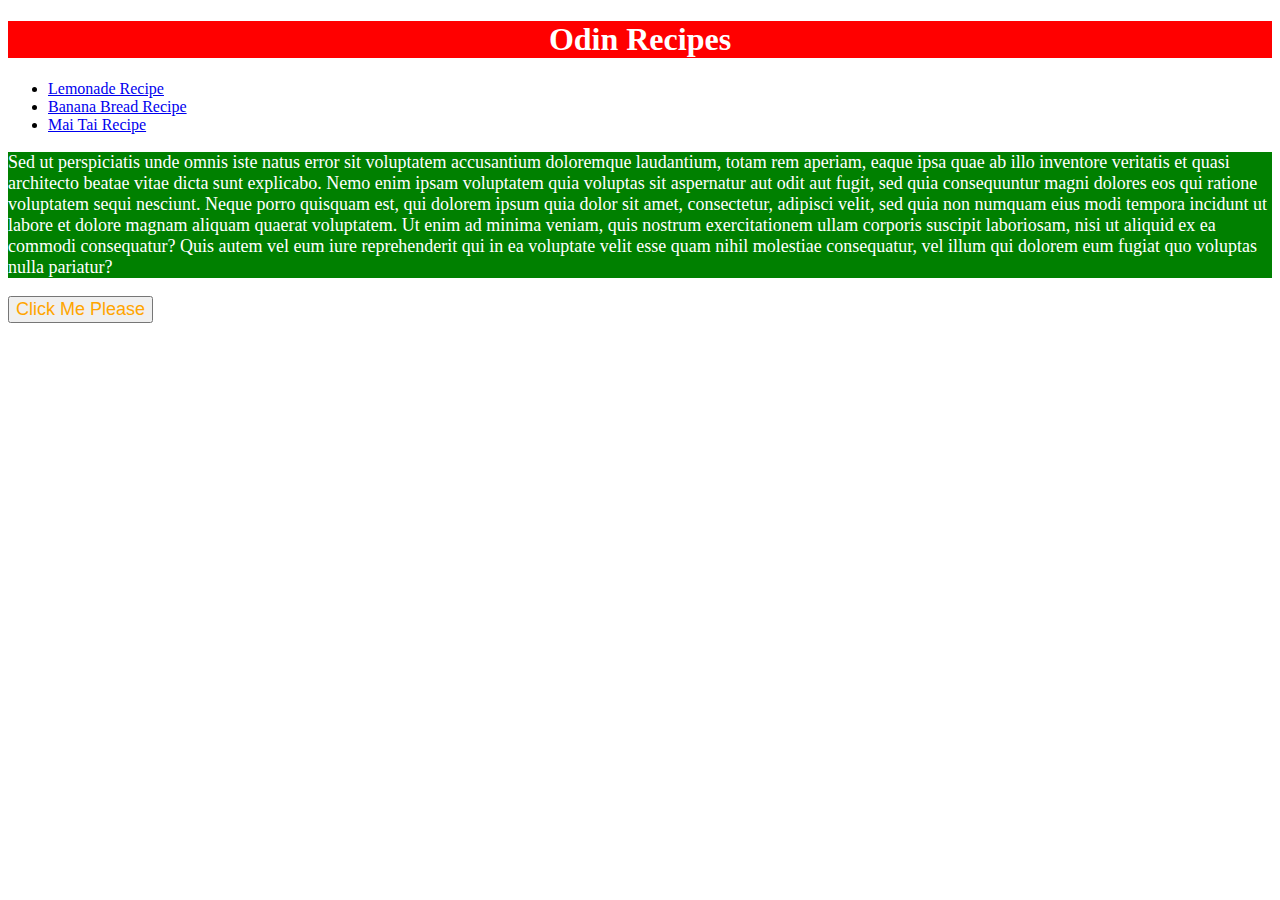
<file: index.html>
<!DOCTYPE html>
<html lang="en">
<head>
    <meta charset="UTF-8">
    <meta http-equiv="X-UA-Compatible" content="IE=edge">
    <meta name="viewport" content="width=device-width, initial-scale=1.0">
    <title>Odin Recipes</title>
</head>
    <link rel="stylesheet" href="style.css">
<body>
    <div>
    <h1 class="title">Odin Recipes</h1>
    </div>
    <ul>
        <li><a href="recipes/lemonade.html">Lemonade Recipe</a></li>
        <li><a href="recipes/bananabread.html">Banana Bread Recipe</a></li>
        <li><a href="recipes/maitai.html">Mai Tai Recipe</a></li>
    </ul>
    <style>
        .paragraph {
            background-color: green;
            color: white;
            font-size: 18px;
        }
    </style>
    <p class="paragraph">Sed ut perspiciatis unde omnis iste natus error sit voluptatem accusantium doloremque laudantium, totam rem aperiam, eaque ipsa quae ab illo inventore veritatis et quasi architecto beatae vitae dicta sunt explicabo. Nemo enim ipsam voluptatem quia voluptas sit aspernatur aut odit aut fugit, sed quia consequuntur magni dolores eos qui ratione voluptatem sequi nesciunt. Neque porro quisquam est, qui dolorem ipsum quia dolor sit amet, consectetur, adipisci velit, sed quia non numquam eius modi tempora incidunt ut labore et dolore magnam aliquam quaerat voluptatem. Ut enim ad minima veniam, quis nostrum exercitationem ullam corporis suscipit laboriosam, nisi ut aliquid ex ea commodi consequatur? Quis autem vel eum iure reprehenderit qui in ea voluptate velit esse quam nihil molestiae consequatur, vel illum qui dolorem eum fugiat quo voluptas nulla pariatur?</p>

    <button style="color: orange; font-size: 18px;">Click Me Please</button>
</body>
</html>
</file>
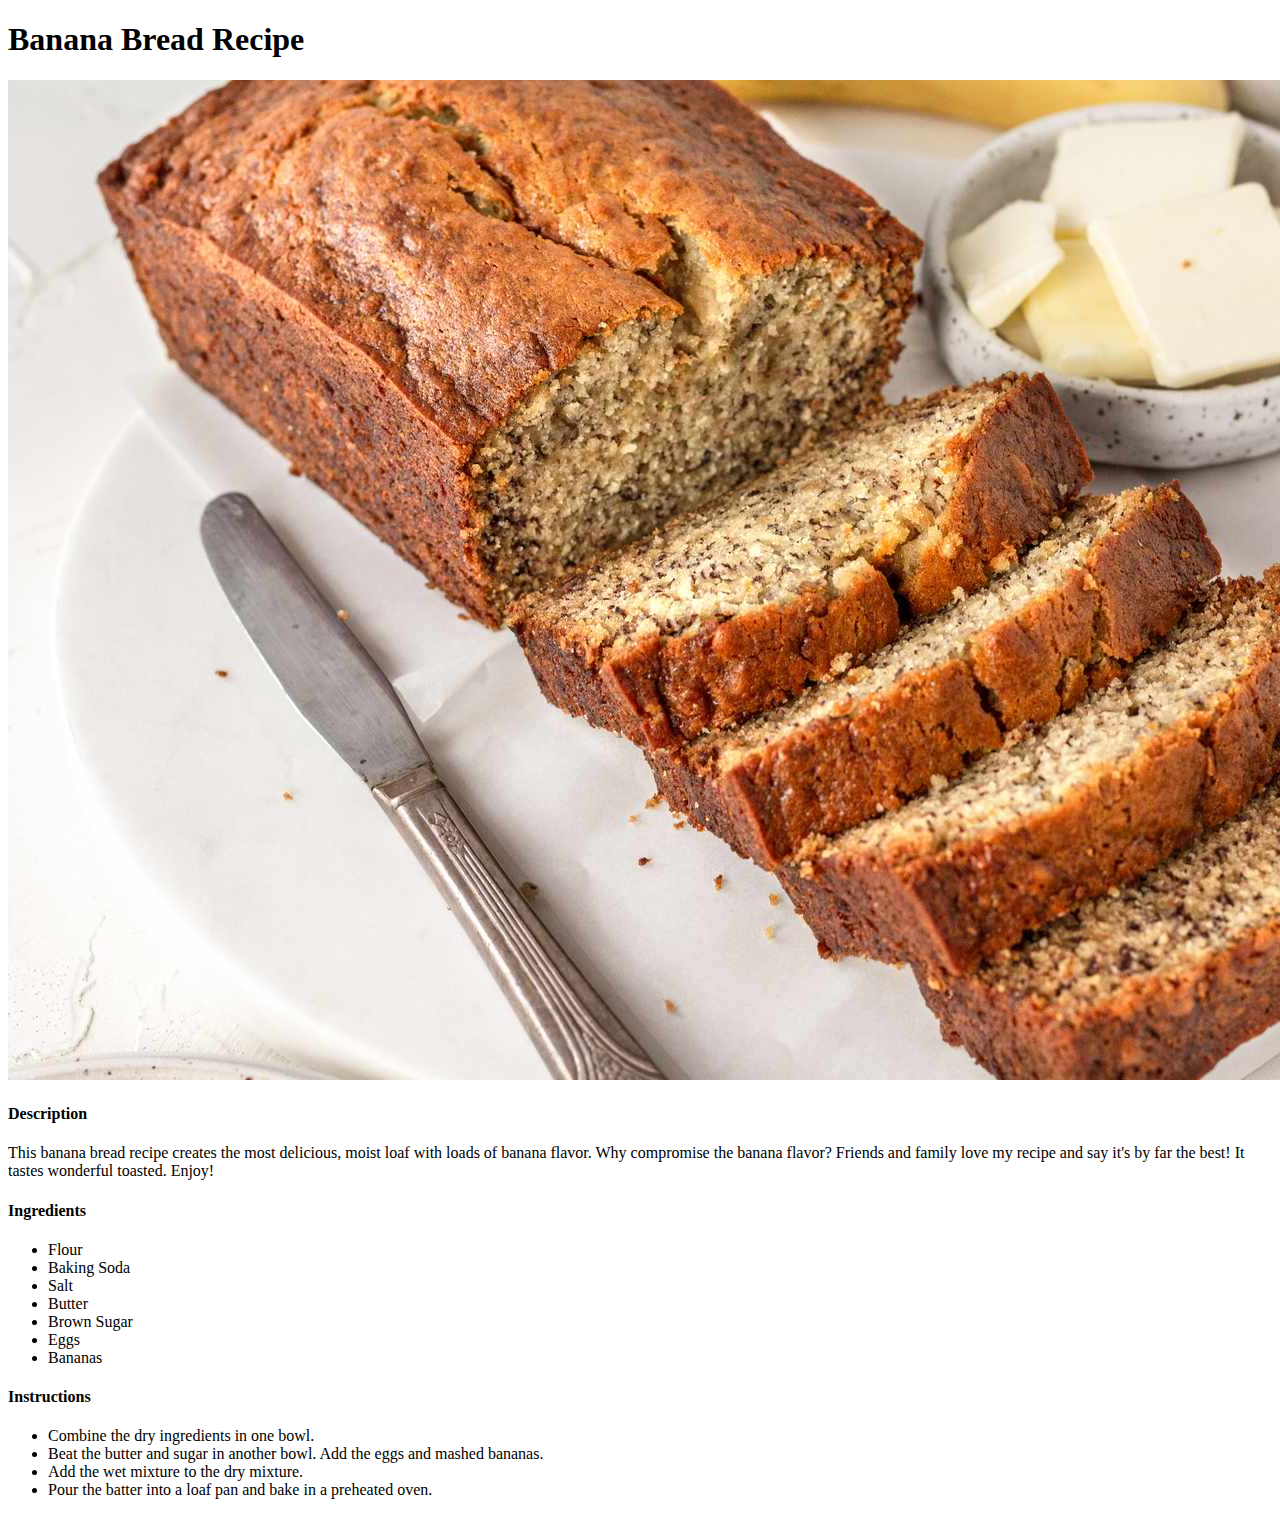
<file: recipes/bananabread.html>
<!DOCTYPE html>
<html lang="en">
<head>
    <meta charset="UTF-8">
    <meta http-equiv="X-UA-Compatible" content="IE=edge">
    <meta name="viewport" content="width=device-width, initial-scale=1.0">
    <title>Banana Bread</title>
</head>
<body>
    <h1>Banana Bread Recipe</h1>
    <img src="images/BananaBread.jpg">
    <h4>Description</h4>
    <p>This banana bread recipe creates the most delicious, moist loaf with loads of banana flavor. Why compromise the banana flavor? Friends and family love my recipe and say it's by far the best! It tastes wonderful toasted. Enjoy!</p>
    
    <h4>Ingredients</h4>
        <ul>
            <li>Flour</li>
            <li>Baking Soda</li>
            <li>Salt</li>
            <li>Butter</li>
            <li>Brown Sugar</li>
            <li>Eggs</li>
            <li>Bananas</li>
        </ul>
    <h4>Instructions</h4>
        <ul>
            <li>Combine the dry ingredients in one bowl.</li>
            <li>Beat the butter and sugar in another bowl. Add the eggs and mashed bananas.</li>
            <li>Add the wet mixture to the dry mixture.</li>
            <li>Pour the batter into a loaf pan and bake in a preheated oven. </li>
        </ul>


</body>
</html>
</file>
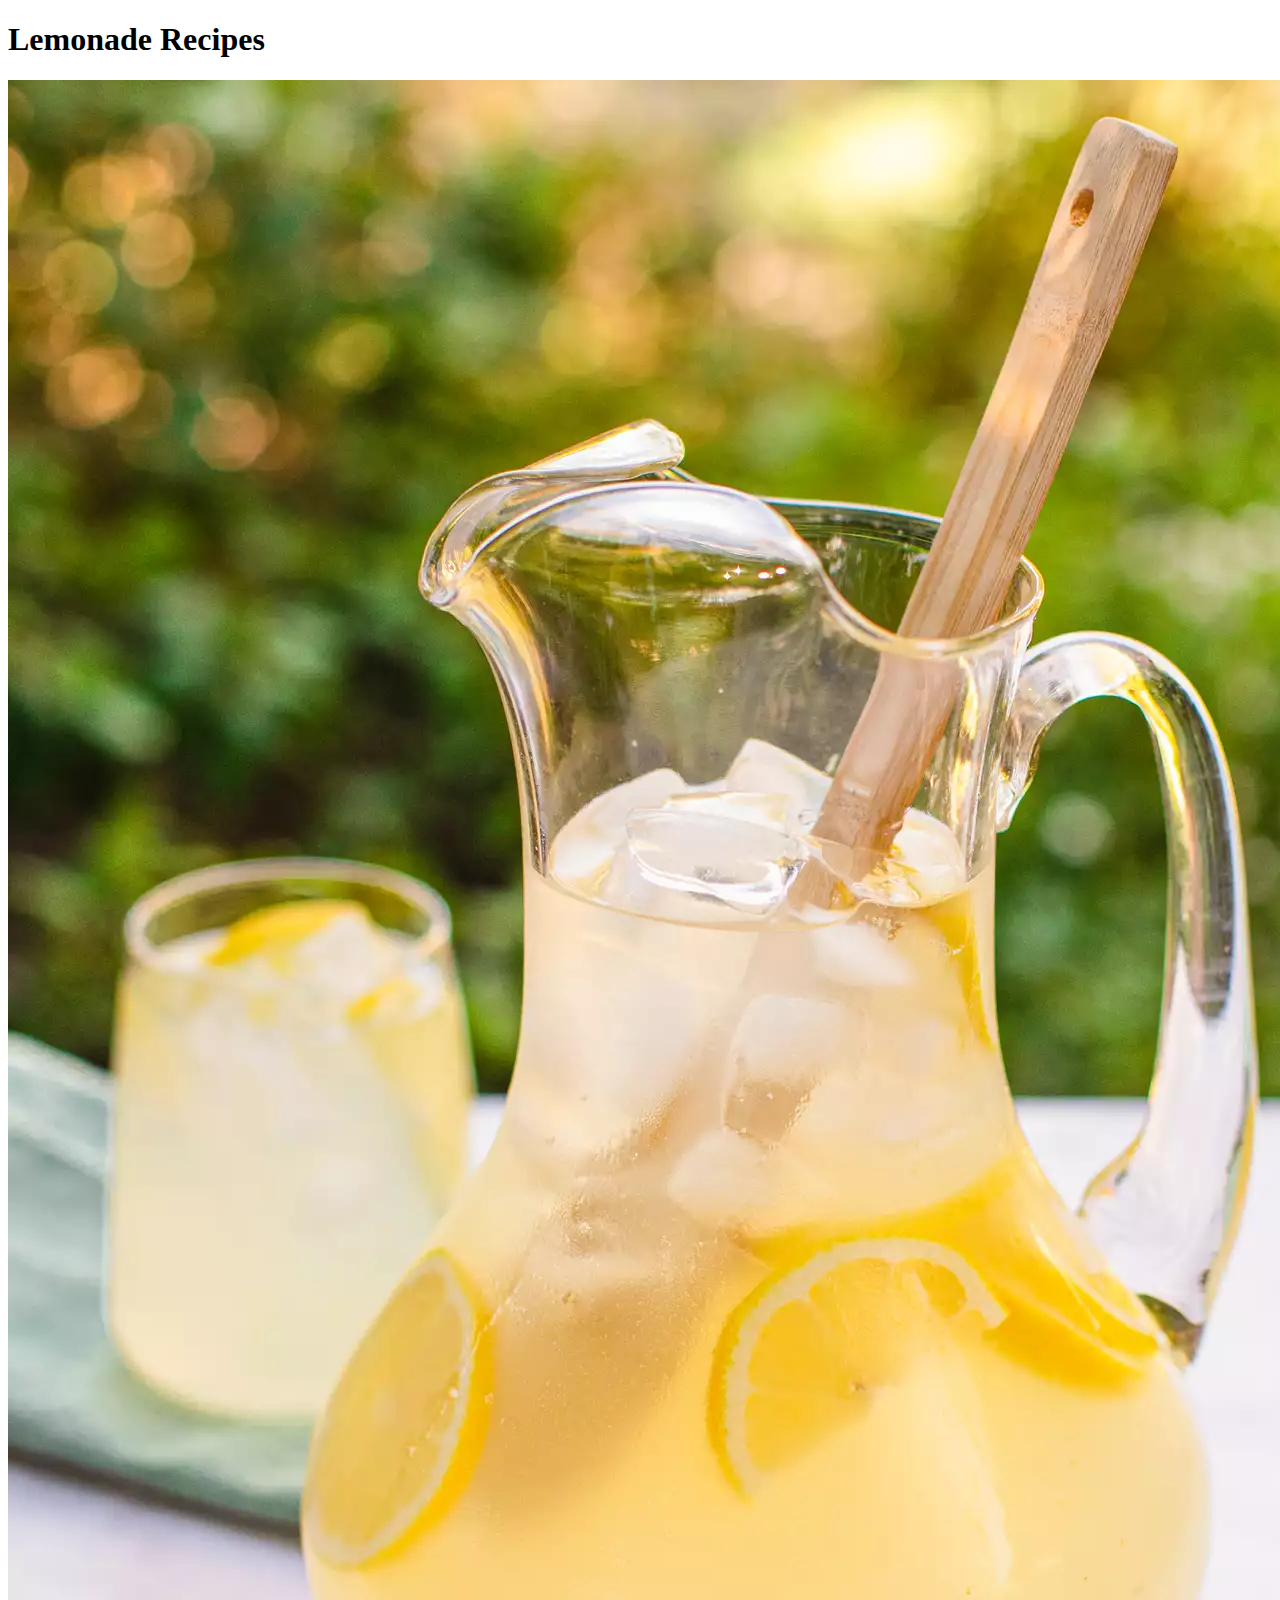
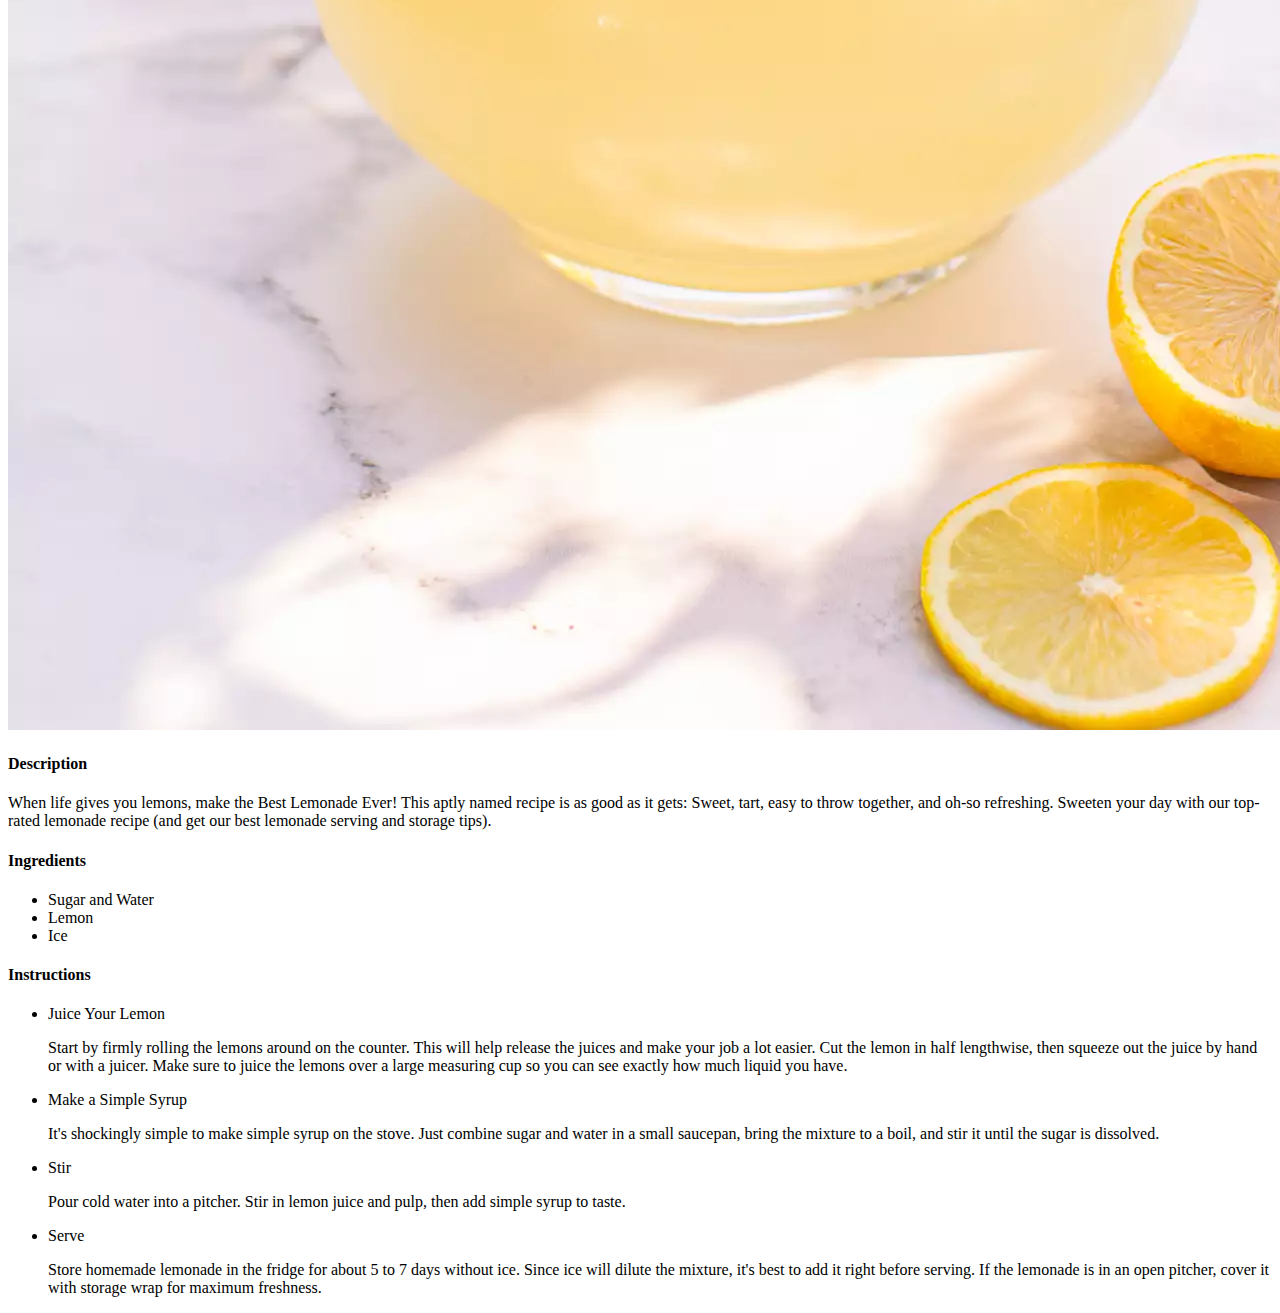
<file: recipes/lemonade.html>
<!DOCTYPE html>
<html lang="en">
<head>
    <meta charset="UTF-8">
    <meta http-equiv="X-UA-Compatible" content="IE=edge">
    <meta name="viewport" content="width=device-width, initial-scale=1.0">
    <title>Lemonade</title>
</head>
<body>
    <h1>Lemonade Recipes</h1>
    <img src="images/lemonade.jpg">
    <h4>Description</h4>
    <p>When life gives you lemons, make the Best Lemonade Ever! This aptly named recipe is as good as it gets: Sweet, tart, easy to throw together, and oh-so refreshing. Sweeten your day with our top-rated lemonade recipe (and get our best lemonade serving and storage tips). </p>
    
    <h4>Ingredients</h4>
        <ul>
            <li>Sugar and Water</li>
            <li>Lemon</li>
            <li>Ice</li>
        </ul>
    <h4>Instructions</h4>
        <ul>
            <li>Juice Your Lemon</li>
            <p> Start by firmly rolling the lemons around on the counter. This will help release the juices and make your job a lot easier. Cut the lemon in half lengthwise, then squeeze out the juice by hand or with a juicer.

                Make sure to juice the lemons over a large measuring cup so you can see exactly how much liquid you have. </p>
            <li>Make a Simple Syrup</li>
            <p>It's shockingly simple to make simple syrup on the stove. Just combine sugar and water in a small saucepan, bring the mixture to a boil, and stir it until the sugar is dissolved. </p>
            <li>Stir</li>
            <p>Pour cold water into a pitcher. Stir in lemon juice and pulp, then add simple syrup to taste. </p>
            <li>Serve</li>
            <p>Store homemade lemonade in the fridge for about 5 to 7 days without ice. Since ice will dilute the mixture, it's best to add it right before serving. If the lemonade is in an open pitcher, cover it with storage wrap for maximum freshness. </p>
        </ul>
</body> 
</html>
</file>
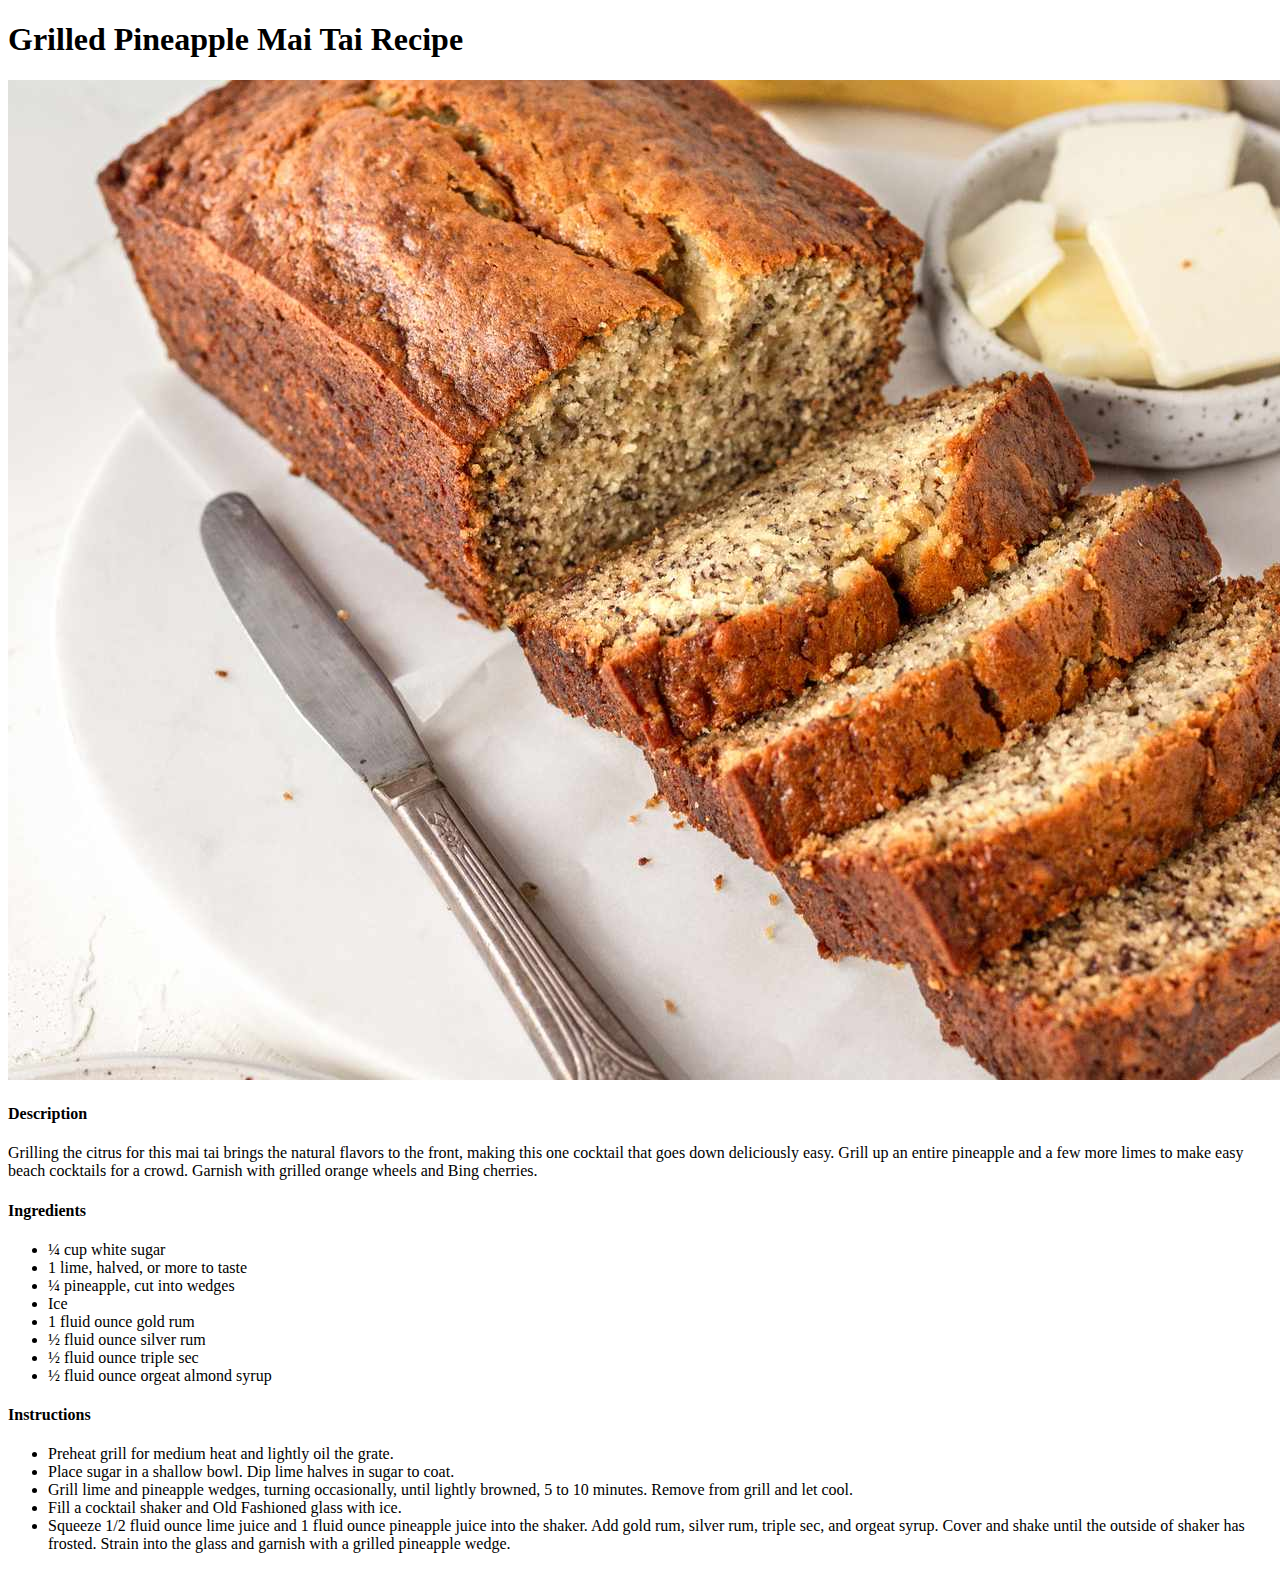
<file: recipes/maitai.html>
<!DOCTYPE html>
<html lang="en">
<head>
    <meta charset="UTF-8">
    <meta http-equiv="X-UA-Compatible" content="IE=edge">
    <meta name="viewport" content="width=device-width, initial-scale=1.0">
    <title>Grilled Pineapple Mai Tai</title>
</head>
<body>
    <h1>Grilled Pineapple Mai Tai Recipe</h1>
    <img src="images/BananaBread.jpg">
    <h4>Description</h4>
    <p>Grilling the citrus for this mai tai brings the natural flavors to the front, making this one cocktail that goes down deliciously easy. Grill up an entire pineapple and a few more limes to make easy beach cocktails for a crowd. Garnish with grilled orange wheels and Bing cherries.</p>
    
    <h4>Ingredients</h4>
        <ul>
            <li>¼ cup white sugar</li>
            <li>1 lime, halved, or more to taste</li>
            <li>¼ pineapple, cut into wedges</li>
            <li>Ice</li>
            <li>1 fluid ounce gold rum</li>
            <li>½ fluid ounce silver rum</li>
            <li>½ fluid ounce triple sec</li>
            <li>½ fluid ounce orgeat almond syrup</li>
        </ul>
    <h4>Instructions</h4>
        <ul>
            <li>Preheat grill for medium heat and lightly oil the grate. </li>
            <li>Place sugar in a shallow bowl. Dip lime halves in sugar to coat. </li>
            <li>Grill lime and pineapple wedges, turning occasionally, until lightly browned, 5 to 10 minutes. Remove from grill and let cool. </li>
            <li>Fill a cocktail shaker and Old Fashioned glass with ice. </li>
            <li>Squeeze 1/2 fluid ounce lime juice and 1 fluid ounce pineapple juice into the shaker. Add gold rum, silver rum, triple sec, and orgeat syrup. Cover and shake until the outside of shaker has frosted. Strain into the glass and garnish with a grilled pineapple wedge. </li>
        </ul>

    
</body>
</html>
</file>
<file: style.css>
.title  {
    color: white;
    background-color: red;
    font-size: 32px;
    text-align: center;
    font-weight: bold;
}
</file>
